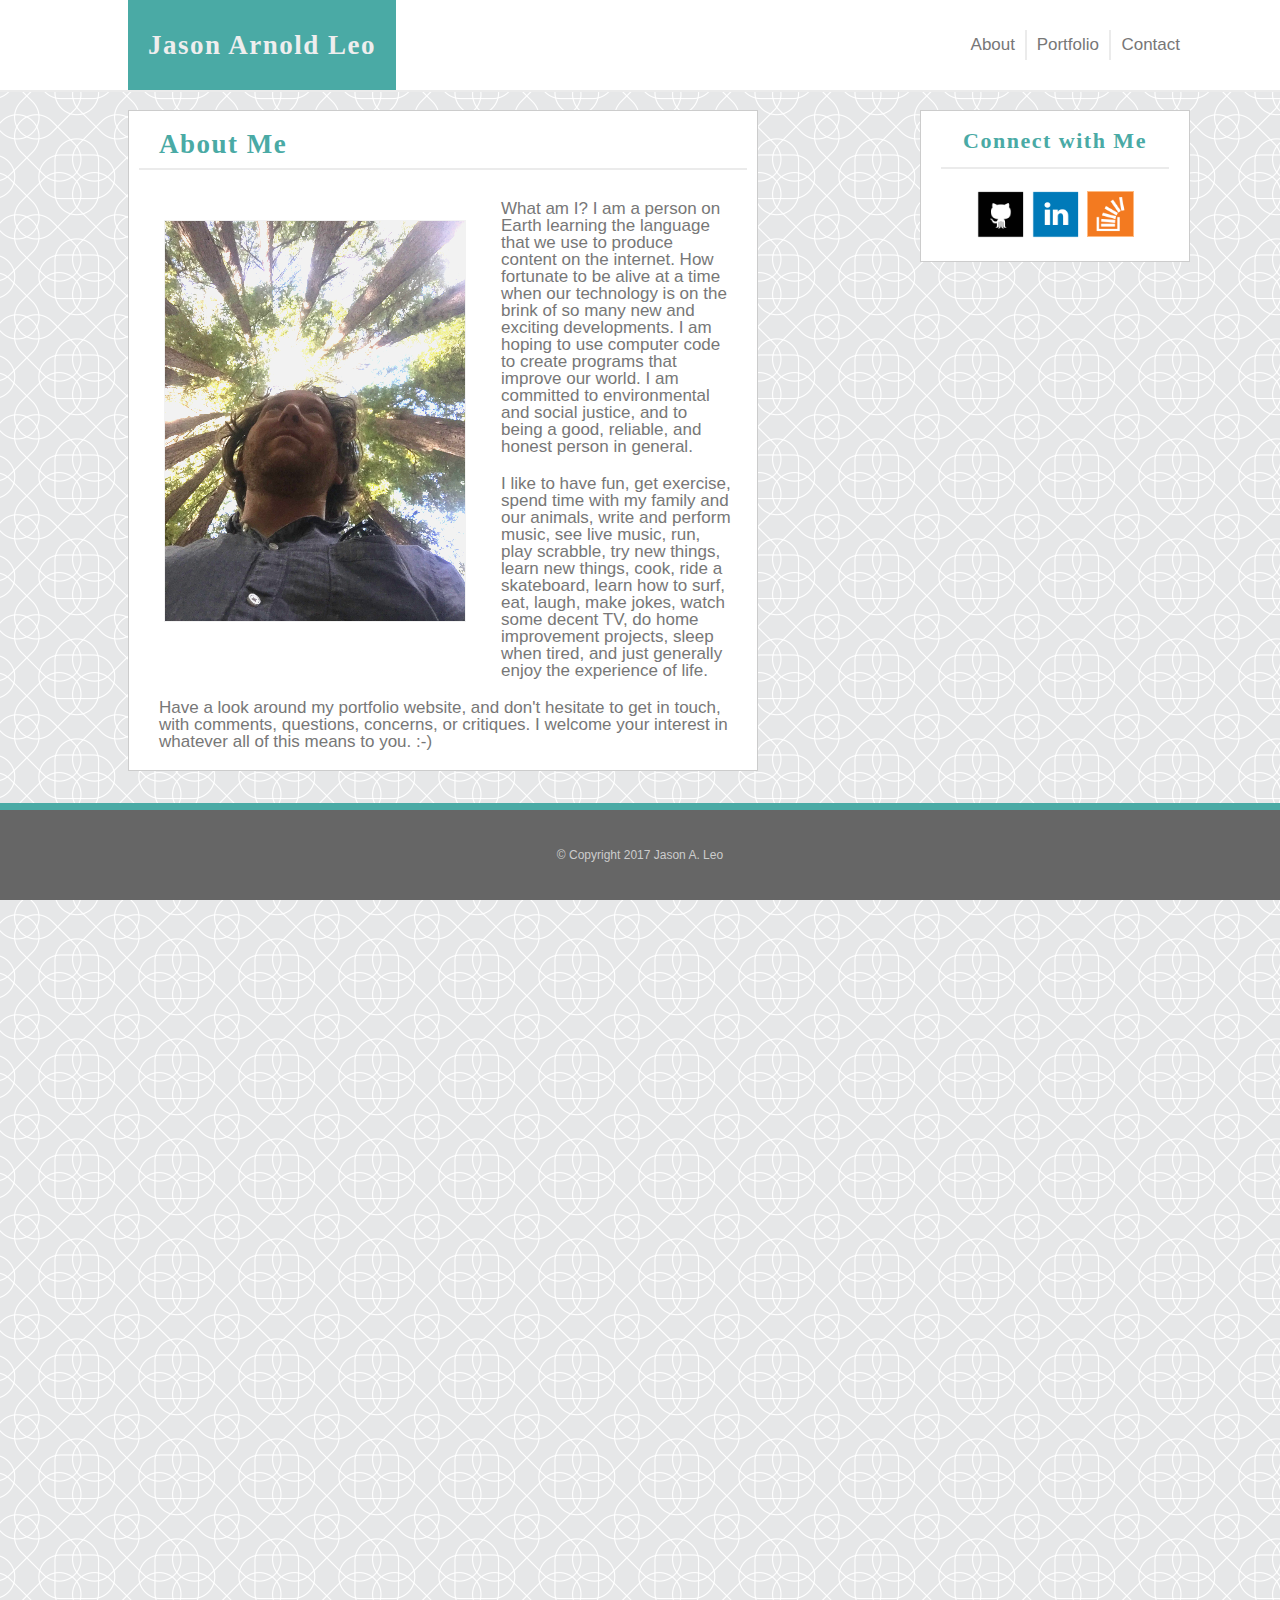
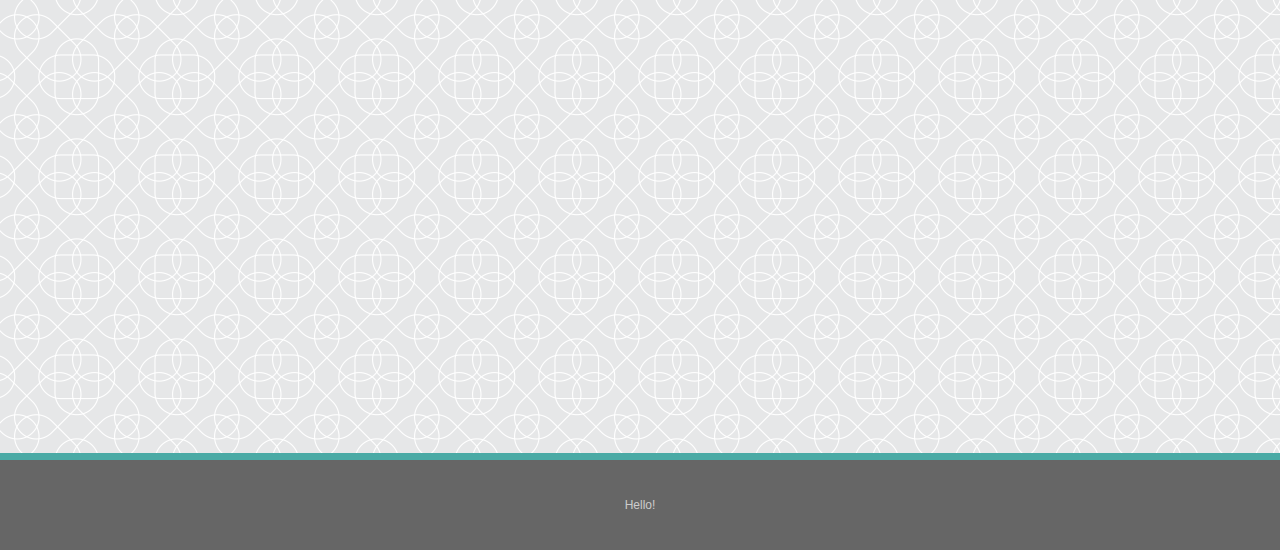
<file: index.html>
<!DOCTYPE html>
<html lang="en-us">
    <head>
        <meta charset="UTF-8">
        <meta name="viewport" content="width=device-width, initial-scale=1">
        <link rel="stylesheet" href="assets/css/reset.css">
        <link rel="stylesheet" type="text/css" href="assets/css/style.css">
        <link rel="shortcut icon" href="assets/images/briefcase.ico" type="image/x-icon">
        <title>Jason A. Leo</title>
    </head>
    <body>
        <header class="headers">
            <div class="top-content">
                <a href="index.html">
                    <div class="name">
                        <h1>Jason Arnold Leo</h1>
                    </div>
                </a>  
                <a href="contact.html" class="contact">
                    Contact
                </a>
                <a href="portfolio.html" class="portfolio">
                    Portfolio
                </a>
                <a href="index.html" class="about">
                    About
                </a>
            </div>
        </header>
        <div class="main-content">
            <div class="about-me">
                <h2 class="headers" id="title1">About Me</h2>
                <img id="profileimg" src="assets/images/IMG_4788.JPG" alt="an unflattering pictue of me"/>
                <p class="contents">What am I? I am a person on Earth learning the language that we use to produce content on the internet. How fortunate to be alive at a time when our technology is on the brink of so many new and exciting developments. I am hoping to use computer code to create programs that improve our world. I am committed to environmental and social justice, and to being a good, reliable, and honest person in general.</p>
                <p class="contents">I like to have fun, get exercise, spend time with my family and our animals, write and perform music, see live music, run, play scrabble, try new things, learn new things, cook, ride a skateboard, learn how to surf, eat, laugh, make jokes, watch some decent TV, do home improvement projects, sleep when tired, and just generally enjoy the experience of life.</p>
                <p class="contents">Have a look around my portfolio website, and don't hesitate to get in touch, with comments, questions, concerns, or critiques. I welcome your interest in whatever all of this means to you. :-)</p>
            </div>
            <div class="connect-with-me" id="title2">
                <h2 class="subheaders">Connect with Me</h2>
                <a href="https://github.com/xezian" target="_blank"><img id="giticon" src="assets/images/if_github_square_black_107109.png" alt="github logo"/></a>
                <a href="https://www.linkedin.com/in/jason-leo-ba62b829/" target="_blank"><img id="liicon" src="assets/images/if_linkedin_square_color_107091.png" alt="linkedin logo"/></a>
                <a href="https://stackoverflow.com/users/8524758/jason-leo" target="_blank"><img id="soicon" src="assets/images/if_overflow_334695.png" alt="stack overflow logo"></a>
            </div>
        </div>  
        <div class ="trick-footer">
            <a href="https://xezian.github.io" target="_blank">Hello!</a>
        </div>      
        <div class="fixed-footer">
            © Copyright 2017 Jason A. Leo
        </div>
    </body>
</html>
</file>
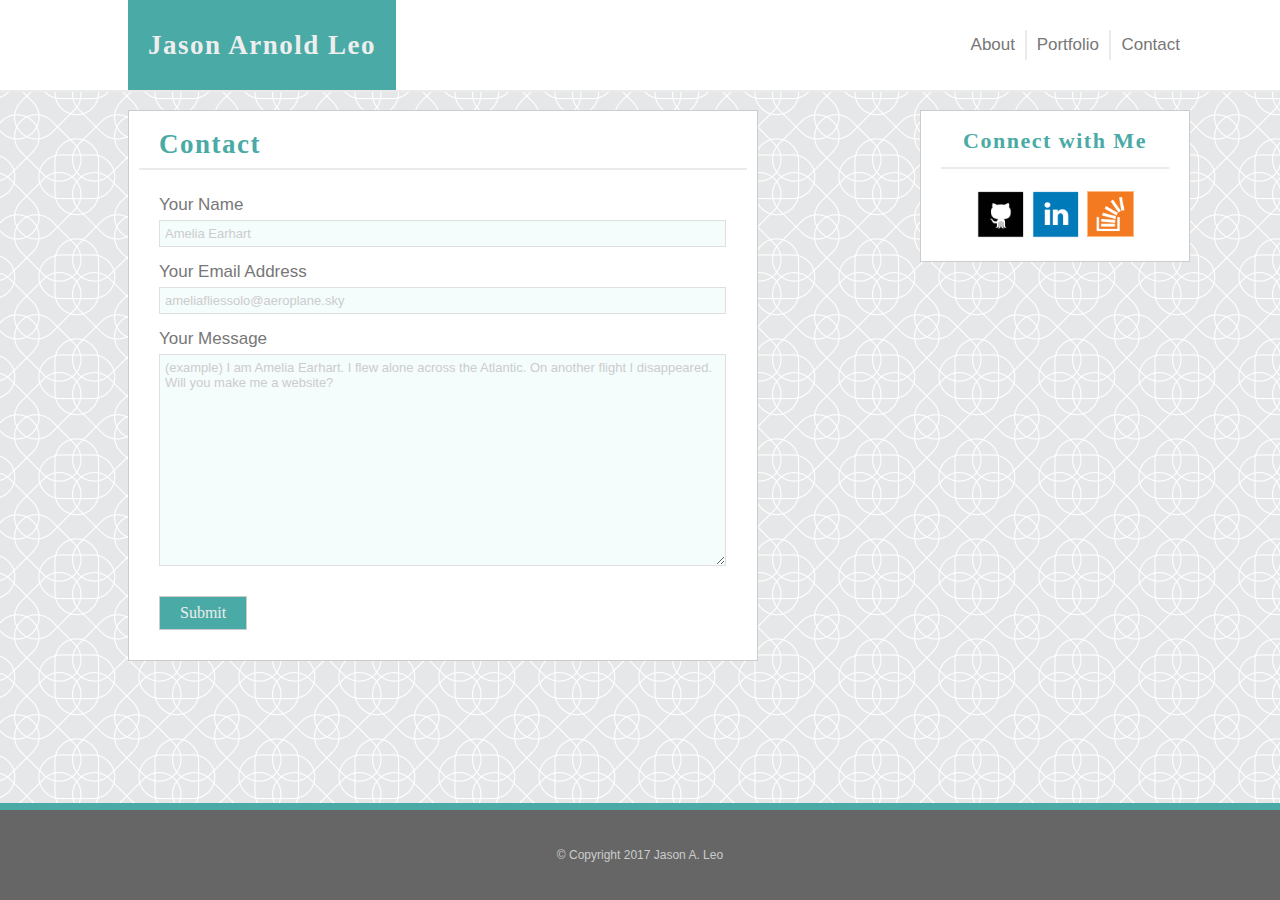
<file: contact.html>
<!DOCTYPE html>
<html lang="en-us">
    <head>
        <meta charset="UTF-8">
        <meta name="viewport" content="width=device-width, initial-scale=1">
        <link rel="stylesheet" href="assets/css/reset.css">
        <link rel="stylesheet" type="text/css" href="assets/css/style.css">
        <link rel="shortcut icon" href="assets/images/briefcase.ico" type="image/x-icon">
        <title>Contact</title>
    </head>
    <body>
        <header class="headers">
            <div class="top-content">
                <a href="index.html">
                <div class="name">
                    <h1>Jason Arnold Leo</h1>
                </div>
                </a>  
                <a href="contact.html" class="contact">
                    Contact
                </a>
                <a href="portfolio.html" class="portfolio">
                    Portfolio
                </a>
                <a href="index.html" class="about">
                    About
                </a>
            </div>
        </header>
        <div class="contact-wrap">
            <section class="contact-content">
                <h2 class="headers" id="title1">Contact</h2>
                <form class="form">
                    <label for="name" class="contact-label">Your Name</label>
                    <input class="textfield" type="text" id="name" name="name" placeholder="Amelia Earhart">
                    <label for="email" class="contact-label">Your Email Address</label>
                    <input class="textfield" type="text" id="email" name="email" placeholder="ameliafliessolo@aeroplane.sky">
                    <label for="message" class="contact-label">Your Message</label>
                    <textarea class="textfield" id="message" name="message" placeholder="(example) I am Amelia Earhart. I flew alone across the Atlantic. On another flight I disappeared. Will you make me a website?"></textarea>
                    <input type="button" class="submit" value="Submit">
                </form>
            </section>
            <section class="connect-with-me" id="title2">
                <h2 class="subheaders">Connect with Me</h2>
                <a href="https://github.com/xezian" target="_blank"><img id="giticon" src="assets/images/if_github_square_black_107109.png" alt="github logo"/></a>
                <a href="https://www.linkedin.com/in/jason-leo-ba62b829/" target="_blank"><img id="liicon" src="assets/images/if_linkedin_square_color_107091.png" alt="linkedin logo"/></a>
                <a href="https://stackoverflow.com/users/8524758/jason-leo" target="blank"><img id="soicon" src="assets/images/if_overflow_334695.png" alt="stack overflow logo"></a>
            </section>          
        </div>
        <div class="contact-footer">
            © Copyright 2017 Jason A. Leo
        </div>
    </body>
</html>
</file>
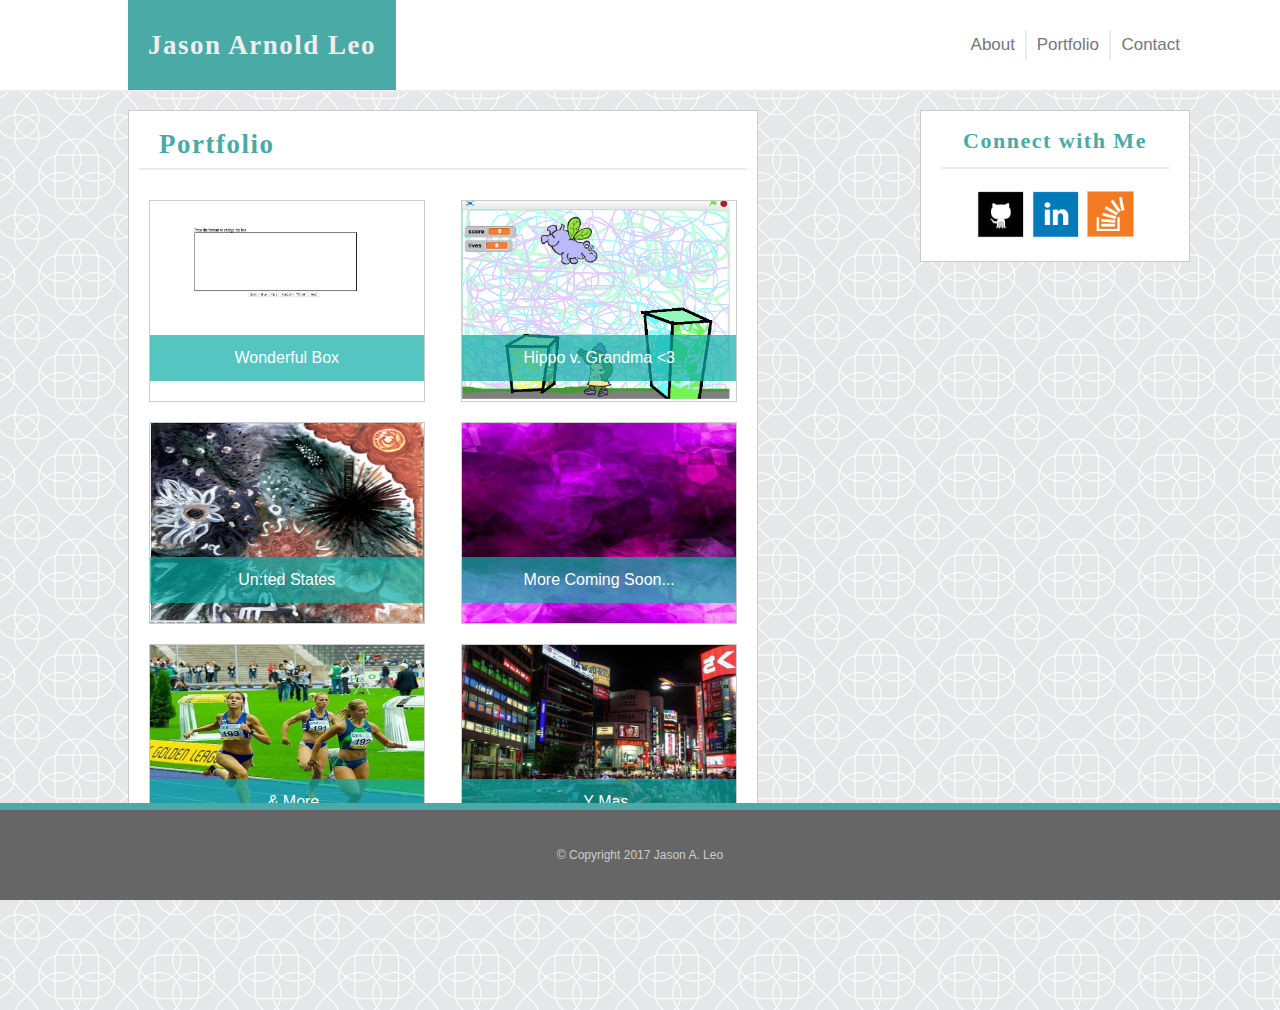
<file: portfolio.html>
<!DOCTYPE html>
<html lang="en-us">
    <head>
        <meta charset="UTF-8">
        <meta name="viewport" content="width=device-width, initial-scale=1">
        <link rel="stylesheet" href="assets/css/reset.css">
        <link rel="stylesheet" type="text/css" href="assets/css/style.css">
        <link rel="shortcut icon" href="assets/images/briefcase.ico" type="image/x-icon">
        <title>Portfolio</title>
    </head>
    <body>
        <header class="headers">
            <div class="top-content">
                <a href="index.html">
                    <div class="name">
                        <h1>Jason Arnold Leo</h1>
                    </div>
                </a>  
                <a href="contact.html" class="contact">
                    <h3>Contact</h3>
                </a>
                <a href="portfolio.html" class="portfolio">
                    <h3>Portfolio</h3>
                </a>
                <a href="index.html" class="about">
                    <h3>About</h3>
                </a>
            </div>
        </header>
        <div class="portfolio-wrap">
            <div class="portfolio-content">
                <h2 class="headers" id="title1">Portfolio</h2>
                <div class="portfolio-box left">      
                <a href="https://xezian.github.io/wonderful-box" target="_blank">
                    <h4>Wonderful Box</h4>
                    <img class="portfolio-item" src="assets/images/Wonderfulbox.png" alt="picture of wonderful box">
                </a>
                </div>
                <div class="portfolio-box right">
                    <a href="https://scratch.mit.edu/projects/173877433/#fullscreen" target="_blank">
                        <h4>Hippo v. Grandma &lt;3</h4>
                        <img class="portfolio-item" src="assets/images/HippoGranny.png" alt="picture of Hippo v. Grandma <3">
                    </a>
                </div>
                <div class="portfolio-box left">      
                    <a href="http://unitedstatesmusic.com" target="_blank">
                        <h4>Un:ted States</h4>
                        <img class="portfolio-item" src="assets/images/unitedstates.png" alt="picture of album cover">
                    </a>
                </div>
                <div class="portfolio-box right">
                    <a href="https://xezian.github.io/whatever-you-like/student-bio.html" target="_blank">
                        <h4>More Coming Soon...</h4>
                        <img class="portfolio-item" src="assets/images/mistymountains.jpeg" alt="abstract pink texture pic">
                    </a>
                </div>
                <div class="portfolio-box left">      
                    <a href="https://xezian.github.io/axolotls" target="_blank">
                        <h4>...& More</h4>
                        <img class="portfolio-item" src="assets/images/alley.jpeg" alt="random pic">
                    </a>
                </div>
                <div class="portfolio-box right">
                    <a href="https://xezian.github.io/my-new-repository" target="_blank">
                        <h4>...Y Mas</h4>
                        <img class="portfolio-item" src="assets/images/sunset.jpeg" alt="random pic">
                    </a>
                </div>
            </div>
            <div class="connect-with-me" id="title2">
                <h2 class="subheaders">Connect with Me</h2>
                <a href="https://github.com/xezian" target="_blank"><img id="giticon" src="assets/images/if_github_square_black_107109.png" alt="github logo"/></a>
                <a href="https://www.linkedin.com/in/jason-leo-ba62b829/" target="_blank"><img id="liicon" src="assets/images/if_linkedin_square_color_107091.png" alt="linkedin logo"/></a>
                <a href="https://stackoverflow.com/users/8524758/jason-leo" target="_blank"><img id="soicon" src="assets/images/if_overflow_334695.png" alt="stack overflow logo"></a>
            </div>
        </div>    
        <div class="portfolio-footer">
            © Copyright 2017 Jason A. Leo
        </div>
    </body>
</html>
</file>
<file: assets/css/style.css>
header {
    position: fixed;
    z-index: 3;
    width: 100%;
    height: 90px;
}
body {
    position: relative;
    width: 100%;
    height: 100%;
    font-family: "Arial", "Helvetica Neue", "Helvetica", "sans-serif";
    background-image: url("../images/intersection/intersection.png");
    /* Background pattern from Subtle Patterns (https://www.toptal.com/designers/subtlepatterns/) */
}
a, a:visited {
    text-decoration: none;
    color: #cccccc;
}
p {
    color: #777777;
}
.left {
    float: left;
}
.right {
    float: right;
}
h4 {
    width: 100%;
    color: #ffffff;
    text-align: center;
    background-color: rgba(11,173,167, 0.7);
    padding: 15px 0;
    margin-top: 49%;
    position: absolute;
    z-index: 1;
}
.contents {
    font-family: "Arial", "Helvetica Neue", "Helvetica", "sans-serif";
    font-size: 17px;
    position: relative;
    padding: 10px 15px 10px 20px;
}
.headers {
    background-color: #ffffff;
    font-family: "Georgia", "Times", "Times New Roman", "serif";
    font-size: 27px;
    letter-spacing: 1.5px;
    font-weight: bold; 
    border-bottom: 2px solid #ebebeb;
    color: #4aaaa5;
}
.subheaders {
    background-color: #ffffff;
    font-family: "Georgia", "Times", "Times New Roman", "serif";
    font-size: 22px;
    font-weight: bold;
    letter-spacing: 1.5px;
    padding-bottom: 15px;
    padding-top: 5px;
    border-bottom: 2px solid #ebebeb;
    margin-bottom: 20px;
    margin-top: 4.45px;
    color: #4aaaa5;
}
.top-content {
    float: left;
    margin-left: 10%;
    width: 100%;
    line-height: 70px;
}
.name {
    position: relative;
    font-family: "Georgia", "Times", "Times New Roman", "serif";
    font-size: 27px;
    float: left;
    background-color: #4aaaa5;
    color: #eeeeee;
    padding-right: 20px;
    padding-left: 20px;
    line-height: 90px;
    z-index: 4;
}
.form {
    position: relative;
    margin-right: 11px;
}
.submit {
    font-family: "Georgia", "Times", "Times New Roman", "serif";
    font-size: 16px;
    float: left;
    margin: 20px;
    background-color: #4aaaa5;
    color: #eeeeee;
    padding-right: 20px;
    padding-left: 20px;
    line-height: 30px;
    border: 1px solid #cccccc;
}
.textfield {
    background-color: rgba(11,173,167, 0.04);
}
.contact-label {
    float: left;
    margin-left: 10px;
    font-family: "Arial", "Helvetica Neue", "Helvetica", "sans-serif";
    font-size: 17px;
    font-weight: normal;
    letter-spacing: normal;
    clear: both;
    padding: 10px;
    line-height: 10px;
    background-color: #ffffff;
    color: #777777;
}
.contact, .portfolio, .about, .contact:visited, .portfolio:visited, .about:visited {
    text-decoration: none;
    font-family: "Arial", "Helvetica Neue", "Helvetica", "sans-serif";
    font-size: 17px;
    font-weight: normal;
    letter-spacing: normal;
    padding: 10px;
    margin-top: 30px;
    line-height: 10px;
    background-color: #ffffff;
    color: #777777;
}
.contact, .portfolio {
    border-left: 2px solid #ebebeb;
}
.contact {
    position: fixed;
    right: 90px;
}
.portfolio {
    position: fixed;
    right: 171px;
}
.about {
    position: fixed;
    right: 255px;
}
.contact:hover, .portfolio:hover, .about:hover {
    background-color: rgb(218, 246, 248);
}
.portfolio-box {
    width: 45%;
    height: 200px;
    position: relative;
    margin: 10px;
    border: 1px solid #cccccc;
}
.portfolio-item {
    height: 100%;
    width: 100%;
    position: relative;
}
.contact-wrap {
    margin-top: 110px;
    float: left;
    margin-left: 10%;
    height: 670px;
}
.portfolio-wrap {
    margin-top: 110px;
    float: left;
    margin-left: 10%;
    height: 900px;
}
.portfolio-content {
    position: relative;
    float: left;
    text-align: left;
    background-color: #ffffff;
    width: 608px;
    padding: 10px;
    margin-right: 40px;
    border: 1px solid #cccccc;
    z-index: 2;
}
.main-content {
    margin-top: 110px;
    height: 2000px;
    float: left;
    margin-left: 10%;
}
.about-me {
    position: relative;
    text-align: left;
    background-color: #ffffff;
    float: left;
    width: 608px;
    padding: 10px;
    margin-right: 40px;
    border: 1px solid #cccccc;
    z-index: 2;
}
.contact-content {
    position: relative;
    float: left;
    text-align: left;
    background-color: #ffffff;
    width: 608px;
    padding: 10px;
    margin-right: 40px;
    border: 1px solid #cccccc;
    z-index: 2;
}
.connect-with-me {
    position: absolute;
    right: 90px;
    width: 228px;
    height: 130px;
    text-align: center;
    background-color: #ffffff;
    border: 1px solid #cccccc;
    z-index: 1;
}
.fixed-footer {
    position: fixed;
    bottom: 0;
    width: 100%;
    height: 70px;
    padding: 10px 0px;
    color: #cccccc;
    font-size: 12px;
    font-family: "Arial", "Helvetica Neue", "Helvetica", "sans-serif";
    background-color: #666666;
    text-align: center;
    line-height: 70px;
    border-top: 7px solid #4aaaa5;
    z-index: 2;
}
.contact-footer {
    position: fixed;
    bottom: 0;
    width: 100%;
    height: 70px;
    padding: 10px 0px;
    color: #cccccc;
    font-size: 12px;
    font-family: "Arial", "Helvetica Neue", "Helvetica", "sans-serif";
    background-color: #666666;
    text-align: center;
    line-height: 70px;
    border-top: 7px solid #4aaaa5;
    z-index: 2;
}
.portfolio-footer {
    position: fixed;
    bottom: 0;
    width: 100%;
    height: 70px;
    padding: 10px 0px;
    color: #cccccc;
    font-size: 12px;
    font-family: "Arial", "Helvetica Neue", "Helvetica", "sans-serif";
    background-color: #666666;
    text-align: center;
    line-height: 70px;
    border-top: 7px solid #4aaaa5;
    z-index: 2;
}
.trick-footer {
    position: absolute;
    bottom: -2150px;
    left: 0;
    width: 100%;
    height: 70px;
    padding: 10px 0px;
    color: #cccccc;
    font-size: 12px;
    font-family: "Arial", "Helvetica Neue", "Helvetica", "sans-serif";
    background-color: #666666;
    text-align: center;
    line-height: 70px;
    border-top: 7px solid #4aaaa5;
    z-index: 3;
}
textarea::placeholder, input::placeholder {
    color: #cccccc;
}
#title1, #title2 {
    padding: 10px 20px;
    margin-bottom: 20px;
}
#name, #email, #message {
    float: left;
    width: 93%;
    margin: 0px 20px 10px 20px;
    padding: 5px;
    font-family: "Arial", "Helvetica Neue", "Helvetica", "sans-serif";
    font-size: 13px;
    color: #777777;
    border: 1px solid #dfdfdf;
}
#message {
    height: 200px;
}
#profileimg {
    float: left;
    width: 300px;
    -webkit-filter: brightness(250%) contrast(90%); 
    margin: 30px 35px 50px 25px;
    border: 1px solid #cccccc;
}
#soicon {
    width: 44.67px;
    height: 44.67px;
    margin-bottom: 2px;
    margin-left: 2.2px;
    border: .5px solid rgba(255,115,0, 0.5);
}
#soicon:hover {
    width: 47.67px;
    height: 47.67px;
    margin-bottom: 2px;
    margin-left: 2.2px;
    border: .5px solid rgba(255,115,0, 0.5);
}
#giticon:hover, #liicon:hover {
    width: 53px;
    height: 53px;
}
#giticon, #liicon {
    width: 50px;
    height: 50px;
}
@media screen and (max-width: 980px) {
    h4 {
        margin-top: 49%;
    }
    .main-content {
        width: 768px;
        margin-left: 10%;
    }
    .top-content {
        width: 718px;
        margin-left: 10%;
    }
    .about-me {
        width: 50%;
    }
    .contact-content {
        width: 50%;
    }
    .portfolio-content {
        width: 50%; 
    }
    .portfolio-box {
        margin-left: 56px;
        width: 70%;
    }
    .right {
        float: left;
    }
    .contact-wrap {
        height: 671px;
        width: 768px;
        margin-left: 10%;
    }
    .portfolio-wrap {
        height: 1540px;
        width: 768px;
        margin-left: 10%;
    }
    .form {
        margin-right: 30px;
    }

}
@media screen and (max-width: 768px) {
    h4 {
        margin-top: 43%;
    }
    .main-content {
        width: 600px;
        margin-left: 5%;
        height: 1500px;
    }
    .top-content {
        width: 600px;
        margin-left: 5%;
    }
    .about-me, .contact-content {
        width: 580px;
        margin: 0px;
    }
    .portfolio-content {
        width: 580px;
    }
    .portfolio-box {
        width: 45%;
        height: 175px;
        margin: 10px;
    }
    .right {
        float: left;
    }
    .contact-wrap {
        height: 1020px;
        width: 600px;
        margin-left: 5%;
    }
    .portfolio-wrap {
        height: 1020px;
        width: 600px;
        margin-left: 5%;
    }
    .form {
        margin-right: 30px;
    }
    .connect-with-me {
        position: relative;
        float: left;
        margin-top: 40px;
        left: 0px;
        width: 560px;
        text-align: left;
        line-height: 30px;
    }
}
@media screen and (max-width: 640px) {
    body {
        width: 100%;
        left: 0px;
        right: 0px;
        top: 0px;
        bottom: 0px;
    }
    h4 {
        margin-top: 33%;
    }
    header {
        position: absolute;
        top: 0px;
        right: 0px;
        width: 100%;
    }
    .name {
        padding: 0px;
        clear: both;
        width: 100%;
        text-align: center;
    }
    .contact, .portfolio, .about {
        clear: both;
        position: absolute;
        line-height: 30px;
        text-align: center;
        width: 33.3%;
        top: 60px;       
    }
    .contact {
        right: 0;
    }
    .portfolio {
        right: 33.3333%;
    }
    .about {
        right: 66.6666%;
    }
    .main-content {
        margin-right: 0px;
        margin-left: 0px;
        width: 100%;
        height: 100%;
    }
    .top-content {
        margin-left: 0px;
        margin-right: 0px;
        width: 100%;
    }
    .about-me, .contact-content, .portfolio-content {
        clear: both;
        width: 85%;
        margin: 60px 5% 0px 5%;
    }
    .portfolio-box {
        width: 90%;
        height: 200px;
        margin: 10px;
    }
    .right {
        float: left;
    }
    .contact-wrap {
        width: 100%;
        height: 100%;
        margin-left: 0px;
        margin-right: 0px;
    }
    .portfolio-wrap {
        width: 100%;
        height: 1800px;
        margin-left: 0px;
        margin-right: 0px;
    }
    .form {
        margin-right: 30px;
    }
    .connect-with-me {
        position: relative;
        clear: both;
        margin: 40px 5% 0px 5%;
        width: 80%;
        text-align: left;
        line-height: 30px;
    }
    .fixed-footer, .contact-footer, .portfolio-footer {
        position: absolute;
        padding: 10px 0px;
    }
    .fixed-footer {
        bottom: -1670px;
    }
    .contact-footer {
        bottom: -1080px;
    }
    .portfolio-footer {
        bottom: -1930px;
    }
    .trick-footer {
        display: none;
        visibility: hidden;
    }
    #profileimg {
        width: 90%;
        margin: 10% 0px 10% 5%;
    }
}
</file>
